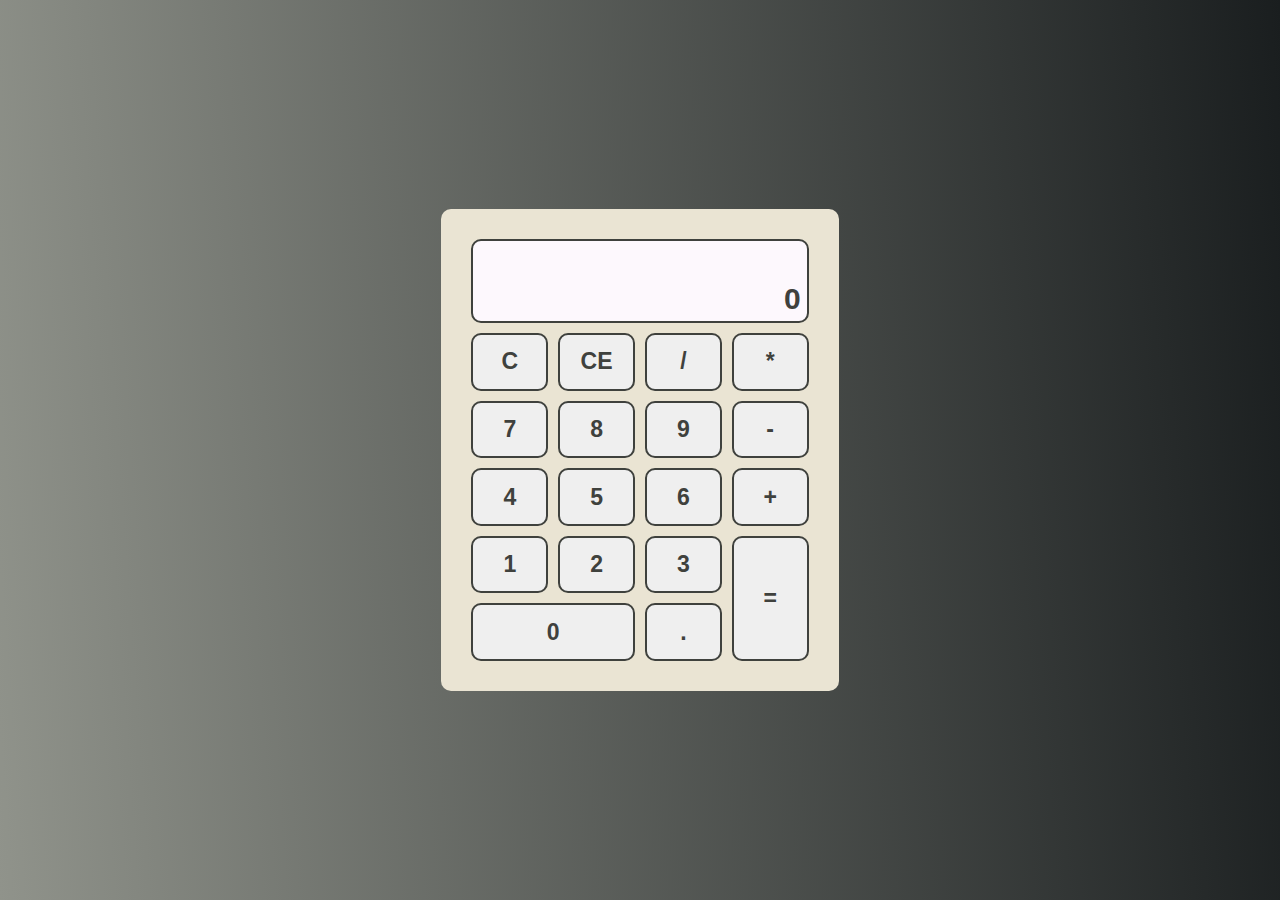
<file: Calculator/calculator.html>
<!DOCTYPE html>
<html lang="en">
<head>
    <meta charset="UTF-8">
    <meta name="viewport" content="width=device-width, initial-scale=1.0">
    <title>Calculator</title>
    <link rel="stylesheet" href="calculator.css">
    <script src="calculator.js" defer></script>
</head>
<body>
    <div class="container">
        <div class="calculator">
            <div class="display">
                <div class="operation"></div>
                <div class="result">0</div>
            </div>
            <button class="clear-all">C</button>
            <button class="clear-entry">CE</button>
            <button class="operator">/</button>
            <button class="operator">*</button>
            <button class="number">7</button>
            <button class="number">8</button>
            <button class="number">9</button>
            <button class="operator">-</button>
            <button class="number">4</button>
            <button class="number">5</button>
            <button class="number">6</button>
            <button class="operator">+</button>
            <button class="number">1</button>
            <button class="number">2</button>
            <button class="number">3</button>
            <button class="equal">=</button>
            <button class="zero number">0</button>
            <button class="operator">.</button>
        </div>
    </div>
</body>
</html>
</file>
<file: Calculator/calculator.css>
body {
    height: 100vh;
}


* {
    font-family: Arial, Helvetica, sans-serif;
    font-weight: bold;
    font-size: 1.2rem;
    color: #3f413d;
    margin: 0;
    padding: 0;
}

.container {
    background: linear-gradient(266deg, rgba(26,30,31,1) 0%, rgba(144,147,139,1) 100%);
    height: 100vh;
    width: 100vw;
    display: flex;
    justify-content: center;
    align-items: center;
}


.calculator {
    background-color: #eae4d3;
    border-radius: 10px;
    display: grid;
    grid-template-columns: repeat(4,1fr);
    gap: 10px;
    padding: 30px;
    width: min-content;
}

button {
    border-radius: 10px;
    min-width: 4rem;
    min-height: 3rem;
    border: solid 2px;
}

button:active {
    border: solid 4px 
}

.display {
    background-color: #fdf8fd;
    border-radius: 10px;
    grid-column: 1/5;
    border: solid 2px;
    height: 70px;
    display: flex;
    flex-direction: column;
    align-items: flex-end;
    justify-content: end;
    letter-spacing: 1px;
    overflow: hidden;
    gap: 15px;
    padding: 5px;
}

.zero {
    grid-column: 1/3;
}

.equal {
    grid-row: span 2;
}

.operation {
    font-size: 18px;
}

.result {
    font-size: 30px;
}
</file>
